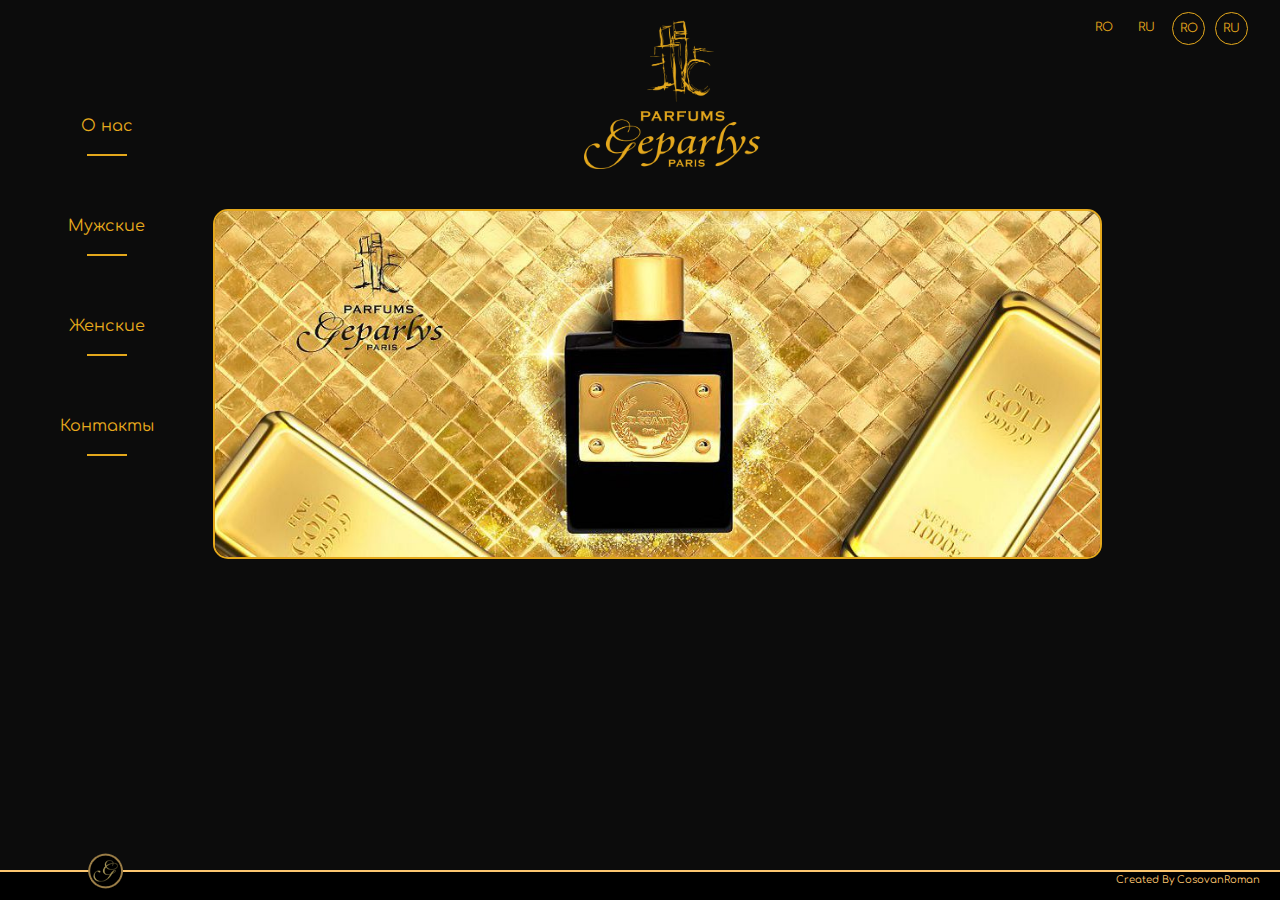
<file: index.html>
<!DOCTYPE html>
<html lang="en">

<head>
  <meta charset="UTF-8">
  <title>Ge-Parlys</title>
  <meta name="viewport" content="width=device-width, initial-scale=1">
  <!-- CSS styles -->
  <link rel="stylesheet" href="css/normalize.css">
  <link rel="stylesheet" href="css/bootstrap.css">
  <link rel="stylesheet" href="css/slick.css">
  <link rel="stylesheet" href="css/main.css">

  <!-- JQuery -->
  <script src="js/jquery-2.2.3.min.js"></script>



</head>

<body>
    <div class="main-wrapper container-fluid" id="main">
        
        <div class="row">
        <div class="sidebar-menu col-xs-12 col-sm-12 col-md-2 col-lg-2" id="menu_index">
            <a href="#" class="language l_active" id="l_5">RU</a>
            <a href="#" class="language l_active" id="l_6">RO</a>
            <a href="#" class="language" id="l_7">RU</a>
            <a href="#" class="language" id="l_8">RO</a>
      <!--SideBar Menu-->
      <div class="navbar-header">
          
        <button type="button" class="navbar-toggle hidden-md-up" data-toggle="collapse" data-target="#main-ul">
          <span class="sr-only">Toggle navigation</span>
          <span class="icon-bar"></span>
          <span class="icon-bar"></span>
          <span class="icon-bar"></span>
        </button>
      </div>


      <ul class="main-ul" id="main-ul">

        <li>
          <a href="about.html" class="title">О нас</a>
        </li>
        <li>
          <a href="#" class="title">Мужские</a>
          <div class="dropdown">
            <ul>
              <li>
                <a href="catalog.html"><img class="m-img-hover" src="images/menu_img/johan-b-on.jpg"><img class="menu-img" src="images/menu_img/johan-b-off (1).jpg" alt=""></a>
              </li>
              <li>
                <a href="catalog.html"><img class="m-img-hover" src="images/menu_img/glenn-perri-b-on.jpg"><img class="menu-img" src="images/menu_img/glenn-perri-b-off.jpg" alt=""></a>
              </li>
              <li>
                <a href="catalog.html"><img class="m-img-hover" src="images/menu_img/karen-low-b-on.jpg"><img class="menu-img" src="images/menu_img/karen-low-b-off.jpg" alt=""></a>
              </li>
              <li>
                <a href="catalog.html"><img class="m-img-hover" src="images/menu_img/estelle-ewen.jpg"><img class="menu-img" src="images/menu_img/estelle-ewen-b-off.jpg" alt=""></a>
              </li>
              <li>
                <a href="catalog.html"><img class="m-img-hover" src="images/menu_img/gemina-b-on.jpg"><img class="menu-img" src="images/menu_img/gemina-b-off.jpg" alt=""></a>
              </li>

            </ul>
          </div><!-- END Dropdown -->
        </li>

        <li>
          <a href="#" class="title">Женские</a>
          <div class="dropdown">
            <ul>
              <li>

                <a href="catalog.html"><img class="m-img-hover" src="images/menu_img/johan-b-on.jpg"><img class="menu-img" src="images/menu_img/johan-b-off (1).jpg" alt=""></a>
              </li>
              <li>

                <a href="catalog.html"><img class="m-img-hover" src="images/menu_img/glenn-perri-b-on.jpg"><img class="menu-img" src="images/menu_img/glenn-perri-b-off.jpg" alt=""></a>
              </li>
              <li>

                <a href="catalog.html"><img class="m-img-hover" src="images/menu_img/karen-low-b-on.jpg"><img class="menu-img" src="images/menu_img/karen-low-b-off.jpg" alt=""></a>
              </li>
              <li>
                <a href="catalog.html"><img class="m-img-hover" src="images/menu_img/estelle-vendome-b-on.jpg"><img class="menu-img" src="images/menu_img/estelle-vendome-b-off.jpg" alt=""></a>
              </li>
              <li>
                <a href="catalog.html"><img class="m-img-hover" src="images/menu_img/estelle-ewen.jpg"><img class="menu-img" src="images/menu_img/estelle-ewen-b-off.jpg" alt=""></a>
              </li>
              <li>
                <a href="catalog.html"><img class="m-img-hover" src="images/menu_img/lak-b-on.jpg"><img class="menu-img" src="images/menu_img/lak-b-off.jpg" alt=""></a>
              </li>
              <li>
                <a href="catalog.html"><img class="m-img-hover" src="images/menu_img/gemina-b-on.jpg"><img class="menu-img" src="images/menu_img/gemina-b-off.jpg" alt=""></a>
              </li>
              <li>
                <a href="catalog.html"><img class="m-img-hover" src="images/menu_img/geparlys-world-b-on.jpg"><img class="menu-img" src="images/menu_img/geparlys-world-b-off.jpg" alt=""></a>
              </li>
            </ul>
          </div><!-- END Dropdown -->
        </li>

        <li>
          <a href="contact.html" class="title">Контакты</a>
        </li>
      </ul>
      </div><!--SideBar Menu-->

        <div class="main-cont col-xs-12 col-sm-12 col-md-10 col-lg-10">
            
            <a href="#" class="language l_active" id="l_1">RU</a>
            <a href="#" class="language l_active" id="l_2">RO</a>
            <a href="#" class="language" id="l_3">RU</a>
            <a href="#" class="language" id="l_4">RO</a>
            
      <!-- My main container-->
           <div class="row">
      <header class="col-xs-12 col-sm-12 col-md-12 col-lg-12" id="logo_index">
        <!-- Header -->
        <a href="index.html"><img src="images/logo.png" alt="logo" class="logo"></a>
      </header>
      <!-- Header -->

      <div class="slider col-xs-12 col-sm-12 col-md-10 col-lg-10" >
        <!--Slider-->

          <div id="demo1">
            <div><img src="slides/zoloto.jpg" /></div>
            <div><img src="slides/kosmos.jpg" /></div>
            <div><img src="slides/grass.jpg" /></div>
            <div><img src="slides/roza1.jpg" /></div>
          </div>

      </div><!-- END Slider-->
    </div><!-- END ROW -->
    </div><!--END Main container-->
          </div><!-- END ROW -->
      <footer><!-- Footer -->
          <div class="row">
    <div class="gray-line col-xs-12 col-sm-12 col-md-12 col-lg-12">
      <img src="images/button-g.png" alt="" />

    <div>
      <a href="https://www.facebook.com/roman.kosovan.9">Created By CosovanRoman</a>
    </div>
         </div>
              </div><!-- END ROW -->
  </footer><!-- END Footer -->


    </div> <!-- End Main-wrapper -->





     <!-- Bootstrap file -->
  <script src="js/bootstrap.min.js"></script>
  <!--Side bar menu script-->
  <script>
    $('.main-ul > li').hover(function() {
      $(this).find('.dropdown').show()
    }, function() {
      $(this).find('.dropdown').hide()
    })
  </script>

  <script src="js/slick.min.js"></script>

  <script>
    $("#demo1").slick({
      slidesToShow: 1,
      slidesToScroll: 1,
      infinite: false,
      speed: 1000,
      fade: true,
      cssEase: 'linear',
      arrows: false,
      autoplay: true,
      autoplaySpeed: 2000
    })
  </script>


</body>
</html>
</file>
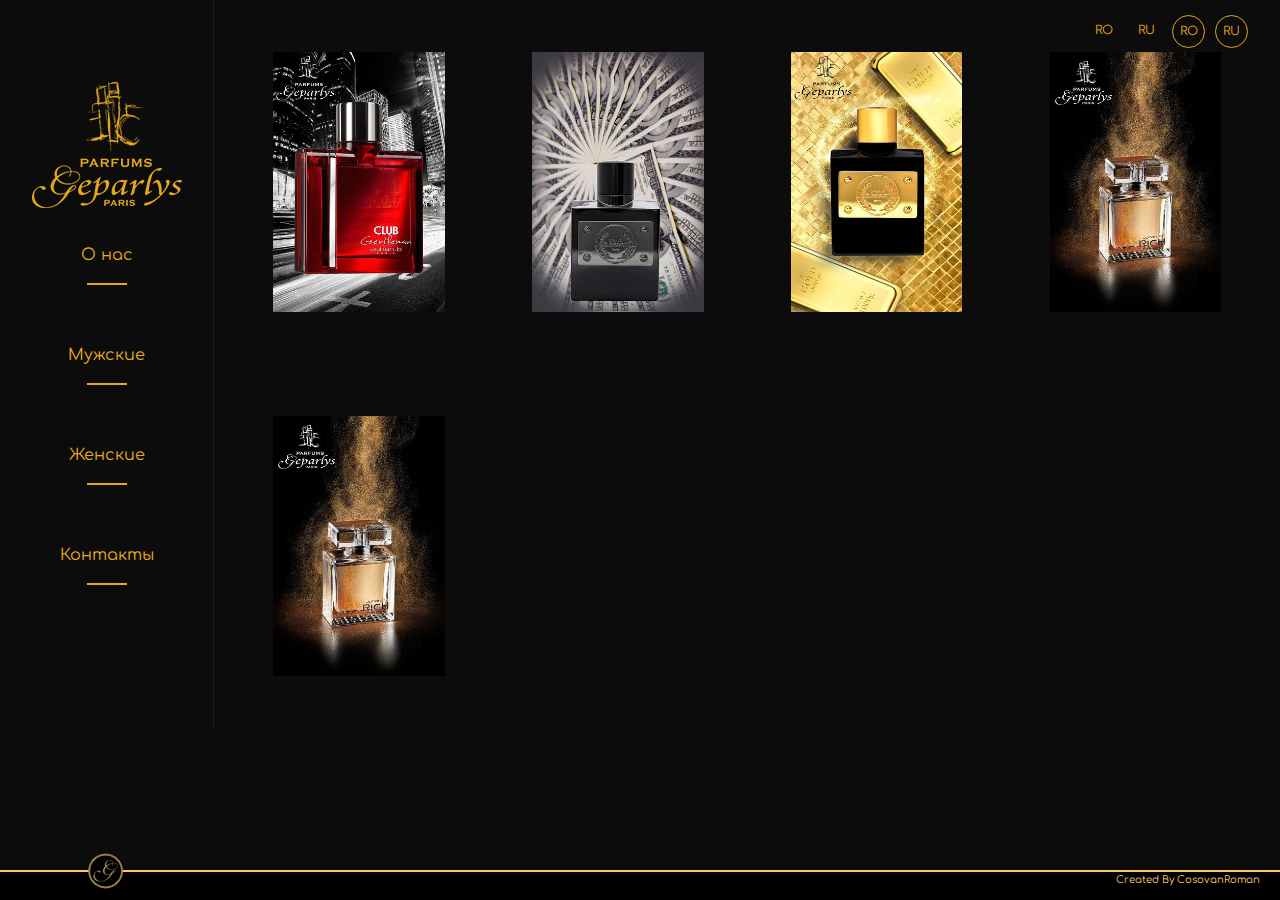
<file: catalog.html>
<!DOCTYPE html>
<html lang="en">

<head>
  <meta charset="UTF-8">
  <title>Ge-Parlys</title>
  <meta name="viewport" content="width=device-width, initial-scale=1">
  <!-- CSS styles -->
  <link rel="stylesheet" href="css/normalize.css">
  <link rel="stylesheet" href="css/bootstrap.css">
  <link rel="stylesheet" href="css/slick.css">
  <link rel="stylesheet" href="css/main.css">

  <!-- JQuery -->
  <script src="js/jquery-2.2.3.min.js"></script>



</head>

<body>
  <div class="main-wrapper container-fluid" id="main">
        <div class="row">
        <div class="sidebar-menu col-xs-12 col-sm-12 col-md-2 col-lg-2" id="menu-catalog">
          <a href="#" class="language l_active" id="l_5">RU</a>
            <a href="#" class="language l_active" id="l_6">RO</a>
            <a href="#" class="language" id="l_7">RU</a>
            <a href="#" class="language" id="l_8">RO</a>
      <!--SideBar Menu-->
      <div class="navbar-header">
        <button type="button" class="navbar-toggle hidden-md-up" data-toggle="collapse" data-target="#main-ul">
          <span class="sr-only">Toggle navigation</span>
          <span class="icon-bar"></span>
          <span class="icon-bar"></span>
          <span class="icon-bar"></span>
        </button>
      </div>


      <ul class="main-ul" id="main-ul">
          
            <a href="index.html"><img src="images/logo_mini.png" class="center-block img-responsive" id="logo_product"></a>
          
        <li>
          <a href="about.html" class="title">О нас</a>
        </li>
        <li>
          <a href="#" class="title">Мужские</a>
          <div class="dropdown">
            <ul>
              <li>
                <a href="catalog.html"><img class="m-img-hover" src="images/menu_img/johan-b-on.jpg"><img class="menu-img" src="images/menu_img/johan-b-off (1).jpg" alt=""></a>
              </li>
              <li>
                <a href="catalog.html"><img class="m-img-hover" src="images/menu_img/glenn-perri-b-on.jpg"><img class="menu-img" src="images/menu_img/glenn-perri-b-off.jpg" alt=""></a>
              </li>
              <li>
                <a href="catalog.html"><img class="m-img-hover" src="images/menu_img/karen-low-b-on.jpg"><img class="menu-img" src="images/menu_img/karen-low-b-off.jpg" alt=""></a>
              </li>
              <li>
                <a href="catalog.html"><img class="m-img-hover" src="images/menu_img/estelle-ewen.jpg"><img class="menu-img" src="images/menu_img/estelle-ewen-b-off.jpg" alt=""></a>
              </li>
              <li>
                <a href="catalog.html"><img class="m-img-hover" src="images/menu_img/gemina-b-on.jpg"><img class="menu-img" src="images/menu_img/gemina-b-off.jpg" alt=""></a>
              </li>

            </ul>
          </div><!-- END Dropdown -->
        </li>

        <li>
          <a href="#" class="title">Женские</a>
          <div class="dropdown">
            <ul>
              <li>
                <a href="catalog.html"><img class="m-img-hover" src="images/menu_img/johan-b-on.jpg"><img class="menu-img" src="images/menu_img/johan-b-off (1).jpg" alt=""></a>
              </li>
              <li>
                <a href="catalog.html"><img class="m-img-hover" src="images/menu_img/glenn-perri-b-on.jpg"><img class="menu-img" src="images/menu_img/glenn-perri-b-off.jpg" alt=""></a>
              </li>
              <li>
                <a href="catalog.html"><img class="m-img-hover" src="images/menu_img/karen-low-b-on.jpg"><img class="menu-img" src="images/menu_img/karen-low-b-off.jpg" alt=""></a>
              </li>
              <li>
                <a href="catalog.html"><img class="m-img-hover" src="images/menu_img/estelle-vendome-b-on.jpg"><img class="menu-img" src="images/menu_img/estelle-vendome-b-off.jpg" alt=""></a>
              </li>
              <li>
                <a href="catalog.html"><img class="m-img-hover" src="images/menu_img/estelle-ewen.jpg"><img class="menu-img" src="images/menu_img/estelle-ewen-b-off.jpg" alt=""></a>
              </li>
              <li>
                <a href="catalog.html"><img class="m-img-hover" src="images/menu_img/lak-b-on.jpg"><img class="menu-img" src="images/menu_img/lak-b-off.jpg" alt=""></a>
              </li>
              <li>
                <a href="catalog.html"><img class="m-img-hover" src="images/menu_img/gemina-b-on.jpg"><img class="menu-img" src="images/menu_img/gemina-b-off.jpg" alt=""></a>
              </li>
              <li>
                <a href="catalog.html"><img class="m-img-hover" src="images/menu_img/geparlys-world-b-on.jpg"><img class="menu-img" src="images/menu_img/geparlys-world-b-off.jpg" alt=""></a>
              </li>
            </ul>
          </div><!-- END Dropdown -->
        </li>

        <li>
          <a href="contact.html" class="title">Контакты</a>
        </li>
      </ul>
      </div><!--SideBar Menu-->
            
    <div class="main-cont col-xs-12 col-sm-12 col-md-10 col-lg-10" id="main-product">
        <a href="#" class="language l_active" id="l_1">RU</a>
            <a href="#" class="language l_active" id="l_2">RO</a>
            <a href="#" class="language" id="l_3">RU</a>
            <a href="#" class="language" id="l_4">RO</a>
        
<!--       <div class="row">-->
         <div class="col-xs-12 col-sm-6 col-md-3 col-lg-3 catalog_img">
           <a href="product.html">
            <img src="images/catalog_images/johan_b/man/Club-Generation-print-600x1000mm-(2).jpg" alt="Club-Generation" class="img-responsive center-block">
          </a>
         </div><!-- END 3 --> 
           
           <div class="col-xs-12 col-sm-6 col-md-3 col-lg-3 catalog_img">
           <a href="product.html">
            <img src="images/catalog_images/johan_b/man/NET_ELEGANT-BLACK.jpg" alt="NET_ELEGANT-BLACK" class="img-responsive center-block">
          </a>
         </div><!-- END 3 -->
           
           <div class="col-xs-12 col-sm-6 col-md-3 col-lg-3 catalog_img">
           <a href="product.html">
            <img src="images/catalog_images/johan_b/man/NET_Elegant-Gold-print-600x1000mm-(2).jpg" alt="NET_Elegant-Gold" class="img-responsive center-block">
          </a>
         </div><!-- END 3 -->
           <div class="col-xs-12 col-sm-6 col-md-3 col-lg-3 catalog_img">
           <a href="product.html">
            <img src="images/catalog_images/johan_b/man/NET_RICH-FOR-MEN_1.jpg" alt="NET_RICH-FOR-MEN" class="img-responsive center-block">
          </a>
         </div><!-- END 3 -->
           
<!--      </div>END Row -->
        
<!--        <div class="row">-->

            <div class="col-xs-12 col-sm-6 col-md-3 col-lg-3 catalog_img">
           <a href="product.html">
            <img src="images/catalog_images/johan_b/man/NET_RICH-FOR-MEN_1.jpg" alt="NET_RICH-FOR-MEN" class="img-responsive center-block">
          </a>
         </div><!-- END 3 -->

    
           
<!--      </div>END Row -->
        
        
    </div>        
            
            
        
          </div><!-- END ROW -->
        
        
        
      <footer><!-- Footer -->
          <div class="row">
    <div class="gray-line col-xs-12 col-sm-12 col-md-12 col-lg-12">
      <img src="images/button-g.png" alt="" />
    
    <div>
      <a href="https://www.facebook.com/roman.kosovan.9">Created By CosovanRoman</a>
    </div>
         </div>
              </div><!-- END ROW --> 
  </footer><!-- END Footer --> 
    
        
    </div> <!-- End Main-wrapper -->  
    
    
    
    
    
 <!-- Bootstrap file -->
  <script src="js/bootstrap.min.js"></script>
  <!--Side bar menu script-->
  <script>
    $('.main-ul > li').hover(function() {
      $(this).find('.dropdown').show()
    }, function() {
      $(this).find('.dropdown').hide()
    })
  </script>

</body>
</html>
</file>
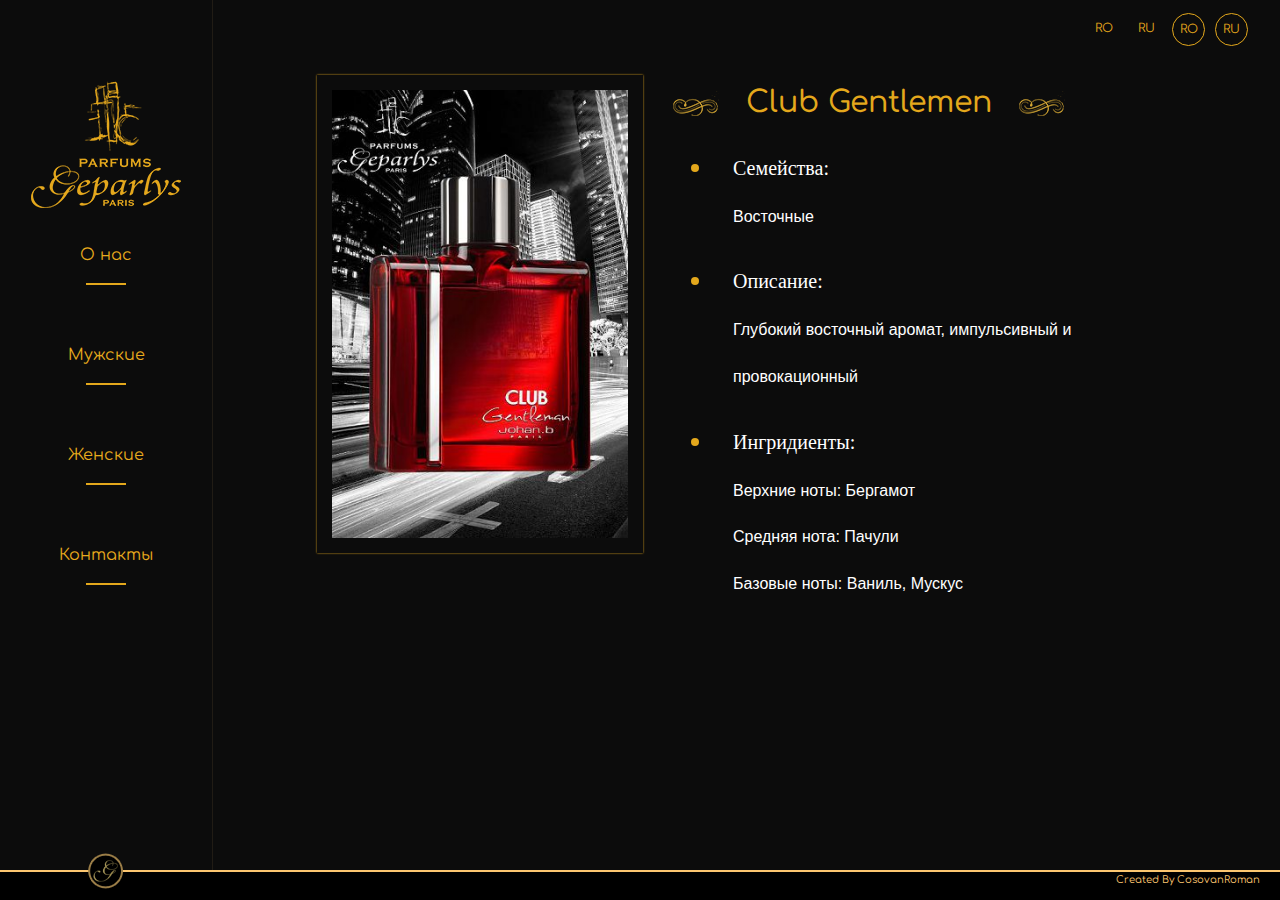
<file: product.html>
<!DOCTYPE html>
<html lang="en">

<head>
  <meta charset="UTF-8">
  <title>Ge-Parlys</title>
  <meta name="viewport" content="width=device-width, initial-scale=1">
  <!-- CSS styles -->
  <link rel="stylesheet" href="css/normalize.css">
  <link rel="stylesheet" href="css/bootstrap.css">
  <link rel="stylesheet" href="css/slick.css">
  <link rel="stylesheet" href="css/main.css">

  <!-- JQuery -->
  <script src="js/jquery-2.2.3.min.js"></script>



</head>

<body>
    
    <div class="main-wrapper container-fluid bg_product" id="main">
        <div class="row">
        <div class="sidebar-menu col-xs-12 col-sm-12 col-md-2 col-lg-2">
            <a href="#" class="language l_active" id="l_5">RU</a>
            <a href="#" class="language l_active" id="l_6">RO</a>
            <a href="#" class="language" id="l_7">RU</a>
            <a href="#" class="language" id="l_8">RO</a>
      <!--SideBar Menu-->
      <div class="navbar-header">
        <button type="button" class="navbar-toggle hidden-md-up" data-toggle="collapse" data-target="#main-ul">
          <span class="sr-only">Toggle navigation</span>
          <span class="icon-bar"></span>
          <span class="icon-bar"></span>
          <span class="icon-bar"></span>
        </button>
      </div>


      <ul class="main-ul" id="main-ul">

          <a href="index.html"><img src="images/logo_mini.png" class="center-block img-responsive" id="logo_product"></a>
          
        <li>
          <a href="about.html" class="title">О нас</a>
        </li>
        <li>
          <a href="#" class="title">Мужские</a>
          <div class="dropdown">
            <ul>
              <li>
                <a href="catalog.html"><img class="m-img-hover" src="images/menu_img/johan-b-on.jpg"><img class="menu-img" src="images/menu_img/johan-b-off (1).jpg" alt=""></a>
              </li>
              <li>
                <a href="catalog.html"><img class="m-img-hover" src="images/menu_img/glenn-perri-b-on.jpg"><img class="menu-img" src="images/menu_img/glenn-perri-b-off.jpg" alt=""></a>
              </li>
              <li>
                <a href="catalog.html"><img class="m-img-hover" src="images/menu_img/karen-low-b-on.jpg"><img class="menu-img" src="images/menu_img/karen-low-b-off.jpg" alt=""></a>
              </li>
              <li>
                <a href="catalog.html"><img class="m-img-hover" src="images/menu_img/estelle-ewen.jpg"><img class="menu-img" src="images/menu_img/estelle-ewen-b-off.jpg" alt=""></a>
              </li>
              <li>
                <a href="catalog.html"><img class="m-img-hover" src="images/menu_img/gemina-b-on.jpg"><img class="menu-img" src="images/menu_img/gemina-b-off.jpg" alt=""></a>
              </li>

            </ul>
          </div><!-- END Dropdown -->
        </li>

        <li>
          <a href="#" class="title">Женские</a>
          <div class="dropdown">
            <ul>
              <li>
                <a href="catalog.html"><img class="m-img-hover" src="images/menu_img/johan-b-on.jpg"><img class="menu-img" src="images/menu_img/johan-b-off (1).jpg" alt=""></a>
              </li>
              <li>
                <a href="catalog.html"><img class="m-img-hover" src="images/menu_img/glenn-perri-b-on.jpg"><img class="menu-img" src="images/menu_img/glenn-perri-b-off.jpg" alt=""></a>
              </li>
              <li>
                <a href="catalog.html"><img class="m-img-hover" src="images/menu_img/karen-low-b-on.jpg"><img class="menu-img" src="images/menu_img/karen-low-b-off.jpg" alt=""></a>
              </li>
              <li>
                <a href="catalog.html"><img class="m-img-hover" src="images/menu_img/estelle-vendome-b-on.jpg"><img class="menu-img" src="images/menu_img/estelle-vendome-b-off.jpg" alt=""></a>
              </li>
              <li>
                <a href="catalog.html"><img class="m-img-hover" src="images/menu_img/estelle-ewen.jpg"><img class="menu-img" src="images/menu_img/estelle-ewen-b-off.jpg" alt=""></a>
              </li>
              <li>
                <a href="catalog.html"><img class="m-img-hover" src="images/menu_img/lak-b-on.jpg"><img class="menu-img" src="images/menu_img/lak-b-off.jpg" alt=""></a>
              </li>
              <li>
                <a href="catalog.html"><img class="m-img-hover" src="images/menu_img/gemina-b-on.jpg"><img class="menu-img" src="images/menu_img/gemina-b-off.jpg" alt=""></a>
              </li>
              <li>
                <a href="catalog.html"><img class="m-img-hover" src="images/menu_img/geparlys-world-b-on.jpg"><img class="menu-img" src="images/menu_img/geparlys-world-b-off.jpg" alt=""></a>
              </li>
            </ul>
          </div><!-- END Dropdown -->
        </li>

        <li>
          <a href="contact.html" class="title">Контакты</a>
        </li>
      </ul>
      </div><!--SideBar Menu-->
            
    <div class="main-cont col-xs-12 col-sm-12 col-md-10 col-lg-10">
        <a href="#" class="language l_active" id="l_1">RU</a>
            <a href="#" class="language l_active" id="l_2">RO</a>
            <a href="#" class="language" id="l_3">RU</a>
            <a href="#" class="language" id="l_4">RO</a>
       <div class="row">
         
           
    <div class=" col-xs-1 col-sm-1 col-md-1 col-lg-1"></div>
           
         <div class="product col-xs-12 col-sm-4 col-md-4 col-lg-4">
           <img src="images/catalog_images/johan_b/man/Club-Generation-print-600x1000mm-(2).jpg" alt="johan_b" class="img-responsive center-block img-product">
         </div><!-- END Product -->
           
        <div class="info col-xs-12 col-sm-6 col-md-6 col-lg-6">
            <h2><img src="images/east_decor.png" alt="east decor"> &nbsp;&nbsp;Club Gentlemen &nbsp;&nbsp;<img src="images/east_decor.png" alt="east decor"></h2>
            <ul class="text-left">
              <li><span><span class="info_font">Семейства:</span> <br>Восточные</span></li>
                <li><span><span class="info_font">Описание:</span><br>Глубокий восточный аромат, импульсивный и провокационный</span></li>
                <li><span><span class="info_font">Ингридиенты:</span><br>
                    Верхние ноты: Бергамот<br>
                    Средняя нота: Пачули<br>
                    Базовые ноты: Ваниль, Мускус

                    </span></li>
                
            </ul>
        </div><!-- END Info -->
        <div class="col-xs-1 col-sm-1 col-md-1 col-lg-1">
           
            
          
           </div>
           
      </div><!--END Row -->
    </div>        
            
            
        
          </div><!-- END ROW -->
        
        
        
      <footer><!-- Footer -->
          <div class="row">
    <div class="gray-line col-xs-12 col-sm-12 col-md-12 col-lg-12">
      <img src="images/button-g.png" alt="" />
    
    <div>
      <a href="https://www.facebook.com/roman.kosovan.9">Created By CosovanRoman</a>
    </div>
         </div>
              </div><!-- END ROW --> 
  </footer><!-- END Footer --> 
    
    </div> <!-- End Main-wrapper -->
    
    <!-- Bootstrap file -->
  <script src="js/bootstrap.min.js"></script>
  <!--Side bar menu script-->
  <script>
    $('.main-ul > li').hover(function() {
      $(this).find('.dropdown').show()
    }, function() {
      $(this).find('.dropdown').hide()
    })
  </script>
</body>
</html>
</file>
<file: css/main.css>
/*Fonts*/

@import url(https://fonts.googleapis.com/css?family=Comfortaa&subset=latin,cyrillic);
body {
  background-color: #0c0c0c;
  background-size: contain;
  font-family: 'Comfortaa', cursive, sans-serif!important;

}
a {
  font-size: 16px;
}
html{

}
.main-wrapper {
overflow: hidden;

}
/*
.main-cont{
  overflow: hidden;
}
*/
/*********/
/*header*/
/*********/
header {
  text-align: center;
  padding-bottom: 20px;
  float: left;
  background-size: contain;
  background-position: left;
  padding-top: 20px;
}
.logo {
  width: 17%;
  margin-bottom:2%;
}
#logo_index {
    z-index: -1;
    margin-left:-7%;
}
.lang-head {
  position: relative;
  margin-left: 5px;
}
.lang-img-on {
  position: absolute;
  opacity: 0;
}
.lang-img-on:hover {
  opacity: 1;
  transition: 1s;
}

/*********/
/*header*/
/*********/



/*********/
/*slider*/
/*********/
.slider {
  padding-left: 0;
  padding-right: 0;
  border: 2px solid #E4A81C;
  border-radius: 15px;
  overflow: hidden;
  z-index: 23;
  margin-bottom: 5%;
}

.slick-slide {
  float: left;
}
.slick-slide img {
  width: 100%;
  z-index: 21;
}
/*********/
/*slider*/
/*********/


/***************/
/*Side bar menu*/
/***************/

.sidebar-menu {
  padding-right: 0!important;
  margin-right: 0!important;
  margin-left: 0!important;
  padding-left: 0!important;
  border-right: 1px solid #211c15;
}
#menu_index{
    border-right: none;
}
.main-ul > li .title {
  display: block;
  width: 100%;
}
ul {
  margin: 0;
  padding: 0;
  text-align: center;
}
.main-ul li {
  list-style-type: none;
  line-height: 60px;
  margin-bottom: 40px;
  transition: .3s ease;
}
.main-ul > li > a {
  position: relative;
}
.main-ul > li > a:after {
  content: '';
  position: absolute;
  width: 40px;
  height: 2px;
  background: #E4A81C;
  bottom: 0;
  left: 0;
  right: 0;
  margin: auto;
  transition: .3s ease;
}
.main-ul > li:hover {
  background: #E4A81C;
  transition-delay: .3s;
}
.main-ul > li:hover a {
  color: #000;
  transition-delay: .3s;
}
.main-ul > li:hover a:after {
  width: 100%;
}
.main-ul {
  position: relative;
  left: 0;
  top: 0;
  height: 100%!important;
  margin-top: 45%;
}
.main-ul {
  background: #0c0c0c;
  width: 100%;
  margin-right: 0!important;
}
.dropdown {
  background: black;
  position: absolute;
  padding: 5px 0;
  left: 100%;
  top: -15.7%;
  display: none;
  z-index: 44;
  width: 500%;
  border-top: 1px solid #E4A81C;
  border-bottom: 1px solid #E4A81C;
  border-radius: 20px;
  height: 1000px;
}
.dropdown ul li {
  margin-bottom: 10px!important;
    width: 25%;
  float: left;
  border-bottom: none;
  position: relative;
  transition: 1s;
}
.menu-img {
  width: 55%;
}
.m-img-hover {
  position: absolute;
  top: 0;
  left: 22%;
  width: 55%;
  opacity: 0;
}
.m-img-hover:hover {
  opacity: 1;
  transition: 1s;
}
.main-ul a {
  color: #E7AA1D;
  text-decoration: none;
}
#logo_product {
    margin-bottom: 8%;
    margin-top: -7%;
}
/***************/
/*Side bar menu*/
/***************/


/********/
/*Footer*/
/********/

.gray-line {
  text-align: center;
  height: 2px;
  background-color: #FCC670;
  width: 100%;
}
.gray-line img {
  position: absolute;
  left: 7.8%;
  top: -18px;
  z-index: 234;
}
footer a {
  float: right;
  font-size: 10px;
  margin-right: 20px;
  margin-top: 3px;
  color: #FCC670;
}
footer a:hover {
  text-decoration: none;
  color: #8F7442;
}
footer {
    width: 100%;
  position: fixed;
  bottom: 0px;
  z-index: 990;
  height: 30px;
  background: #000;
    margin-left: -15px;
}

/********/
/* END Footer*/
/********/




/*********/
/*Catalog-Layout*/
/*********/

.title_line{
  background-image: url(../images/bande-titre-page.jpg);
  background-repeat: no-repeat;
  background-size: cover;
  height: 80px;
  margin-bottom: 30px;
}

.main-cont p{
  color: #E4A81C;
  text-align: center;
  margin-bottom: 30px;

}
.main-cont .shape_11 {
    margin-top:30px;
    margin-bottom:30px;
}
.main-cont a{
  text-decoration:none;
}


.main-cont {
  margin-bottom: 15px;
}

.catalog_img {
    margin: 5% 0;
}

.catalog_img p {
    margin-top:15px;
}
.catalog_img a:hover img{
    border: 10px solid transparent;
    box-shadow: 0 0 1px #E4A81C;
}



/*********/
/*END Catalog-Layot*/
/*********/



/*********/
/*Navbar toggle*/
/*********/
.navbar-toggle .icon-bar + .icon-bar{
  background: #E4A81C;
}
.navbar-toggle .icon-bar{
  background: #E4A81C;
}


/*********/
/* PRODUCT */
/*********/

.product {
    margin-top: 7%;
}

.main-cont .info h2{
  color: #E4A81C;
  margin-top: 17%;
    margin-bottom: 5%;
}
.catalog_img .img-responsive{
    max-width: 75%!important;
}
.main-cont .info ul li {
    color:#E4A81C;
    margin-top: 20px;
    padding-left: 20px;
    font-size: 26px;
}
.main-cont .info ul li span{
  color: #fff;
  font: normal 16px Arial;
}
.main-cont .info ul li span.info_font {
    font: normal 20px Cambria;
}
.product .img-product {
    border: 15px solid transparent;
    box-shadow: 0 0 2px #E4A81C;

}

.info ul{
    margin-left: 8%;
    margin-bottom: 5%;
}
.info li{
    line-height: 1.8;
}
.info_font {
    font-size: 16px;
}
/*********/
/*END PRODUCT */
/*********/

/*********/
/*CONTACTS */
/*********/
.bl-contacts{
    border: 3px solid #E4A81C;
    border-radius: 15px;
    margin-top:8%;
    padding: 2%;
}
.contacts {
    margin-top:5%;
    color:#fff;

}
.contacts address {
    line-height: 1.8;
    margin-top:5%;
    font-size: 16px;
}
.contacts address a {
    color:#E4A81C;
}
#logo_contact {
    max-width: 20%;
}
/*********/
/*END CONTACTS */
/*********/


.language {
    position: absolute;
    padding-top: 7px;
    color:#E4A81C;
    text-decoration: none;
    font-size:12px;
    width: 33px;
    height: 33px;
    text-align: center;
}
.language:hover{
   color: #E7AA1D;
}
.l_active {
    border:1px solid #E4A81C;
    border-radius: 50%;
/*    padding:7px;*/
}
#l_1{
    right: 3%;
    top: 2%;
}
#l_2{
    right: 7%;
    top: 2%;
}
#l_3{
    right: 11%;
    top: 2%;
}
#l_4{
    right:15%;
    top: 2%;
}


























@media screen and (min-width: 990px) {
  .sidebar-menu{
    height: 100vh;
  }
    .sidebar-menu .man_2{
        display: none;
    }
    #main-product{
        border-left:1px solid #211c15;
    }
    #menu-catalog{
        border-right: none;
    }
    #l_5, #l_6, #l_7, #l_8{
        display: none;
    }
}

@media screen and (max-width: 991px){
    .m-img-hover{
        opacity:1;
    }
    #logo_index {
    margin-left: 0;
    }
    .sidebar-menu .main-ul {
        margin-top:10%;
    }

  .main-ul{
    display: none;
  }

  .navbar-toggle{
    display: block;
  }

  .dropdown{
    position: relative;
    opacity: 1;
    visibility: visible;
    left: 0;
    width: 100%;
    border-radius: 0;
  }
    #contacts_wrap{
        margin:2%;
    }
    .main-cont .info h2{
        font-size:29px;
    }
    .main-cont .info h2 img{
        height: auto;
        width: 43px;
    }
    #l_1, #l_2, #l_3, #l_4{
        display: none;
    }
    .dropdown {
        height: auto;
        overflow: hidden;
    }
    #l_5, #l_6, #l_7, #l_8{
        top:9%;
    }
 #l_5{
    right: 3%;
}
#l_6{
   right: 8%;
}
#l_7{
    right: 12%;
}
#l_8{
    right:16%;
}
   

}
@media screen and (max-width: 780px){

    #logo_contact {
    max-width: 25%;
    }
    .info{
        text-align: center;
    }
    .language {
    font-size:10px;
    width: 30px;
    height: 30px;
}
     #l_5{
    left: 3%;
}
#l_6{
   left: 8%;
}
#l_7{
    left: 12%;
}
#l_8{
    left:16%;
}
}
@media screen and (max-width: 650px){
    .logo{
        width:25%;
    }
    .bg_product {
        background: none;
    }
    .gray-line  {
        margin-top:2%;
    }

    #l_6{
   left: 10%;
}
#l_7{
    left: 15%;
}
#l_8{
    left:19%;
}
}

@media screen and (max-width: 480px){
    .logo{
        width:37%;
    }
    .gray-line  {
        margin-bottom:2%;
    }
    .dropdown ul li {
        width:159px;
    }
    #logo_contact {
        max-width: 30%;
    }
    .main-cont .info h2 {
        font-size:26px;
        text-align: center;
    }
    .main-cont .info h2 img {
        width:40px;
        height: auto;
    }
    .dropdown ul li {
        width: 50%;
    }
    #l_6{
   left: 12%;
}
#l_7{
    left: 19%;
}
#l_8{
    left:25%;
}
}
@media screen and (max-width: 390px){
    .dropdown ul li {
        margin-left:24px;
        width:130px;
    }
    .main-cont .info h2 {
        font-size:24px;
    }
    .main-cont .info h2 img {
        width:33px;
        height: auto;
    }
}
</file>
